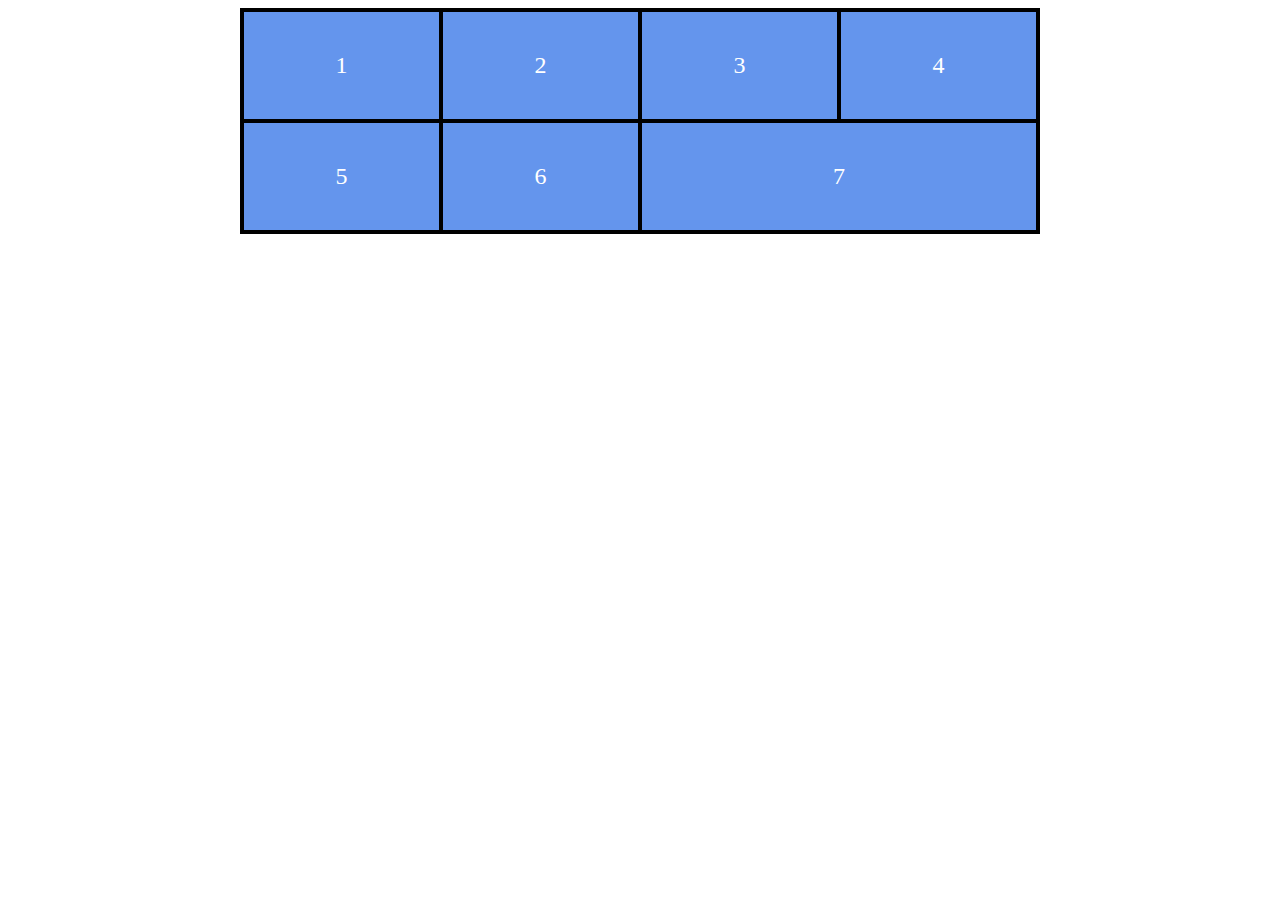
<file: flexbasis.html>
<!doctype html>
<html lang="en">
<head>
   <style>
       * {
           box-sizing: border-box;
       }
 
       .container {
           width: 800px;
           border: 2px solid black;
           margin: 0 auto;
       }
 
       .flex-column {
           display: flex;
           flex-direction: column;
       }
 
       .flex-row {
           display: flex;
           flex-direction: row;
           flex-grow: 1;
       }
 
       .box {
           flex-basis: 25%;
           background-color: cornflowerblue;
           border: 2px solid black;
           padding: 40px;
           text-align: center;
           color: white;
           font-size: 1.5em;
       }

       .double{
           flex-basis: 50%;
       }

   </style>
</head>
<body>
<div class="container">
   <div class="flex-column">
       <div class="flex-row">
           <div class="box">1</div>
           <div class="box">2</div>
           <div class="box">3</div>
           <div class="box">4</div>
       </div>
       <div class="flex-row">
           <div class="box">5</div>
           <div class="box">6</div>
           <div class="box double">7</div>
       </div>
   </div>
</div>
</body>
</html>
</file>
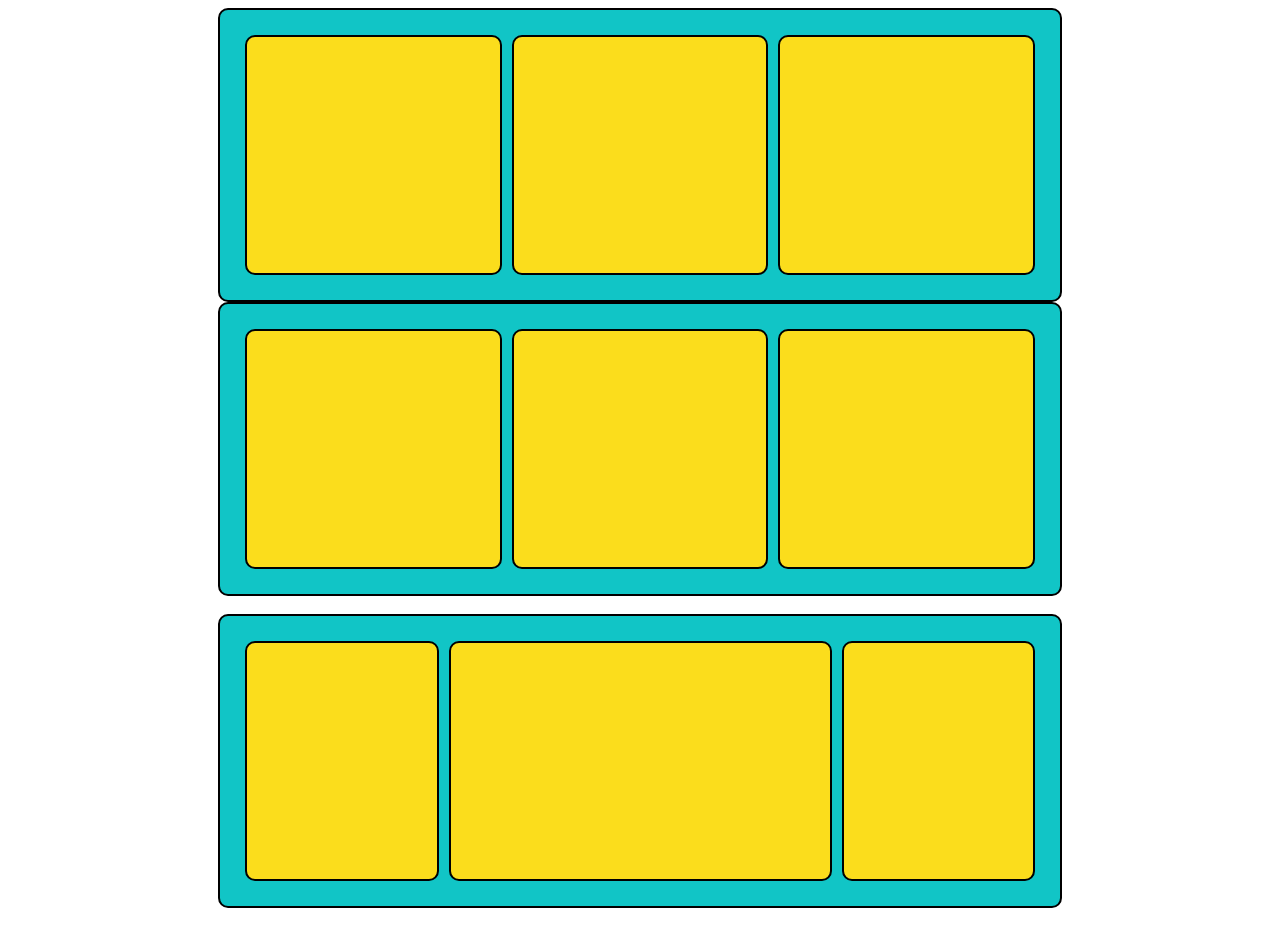
<file: Flexbox.html>
<!doctype html>
<html lang="en">
<head>
   <style>
       .container {
           display: flex;
            /* Untuk membuat sebuah flex container kita gunakan properti display dengan nilai flex. 
            Dengan demikian seluruh anak dari container tersebut akan menjadi flex item. */
           /* Properti lainnya */
           width: 800px;
           height: 250px;
           background-color: #11C5C6;
           border: 2px solid black;
           padding: 20px;
           border-radius: 10px;
           margin: 0 auto;
       }
       .box {
           flex-grow: 1;
 
           /* properti lainnya */
           background-color: #FBDD1C;
           margin: 5px;
           border: 2px solid black;
           border-radius: 10px;
       }
   </style>
</head>
<body>
<div class="container">
   <div class="box"></div>
   <div class="box"></div>
   <div class="box"></div>
</div>

<div class="container">
    <div class="box"></div>
    <div class="box"></div>
    <div class="box"></div>
 </div>
 
</body>
</html>

<!doctype html>
<html lang="en">
<head>
   <style>
       .container {
           display: flex;
 
           /* Properti lainnya */
           width: 800px;
           height: 250px;
           background-color: #11C5C6;
           border: 2px solid black;
           padding: 20px;
           border-radius: 10px;
           margin: 0 auto;
       }
       .box {
           /* properti lainnya */
           background-color: #FBDD1C;
           margin: 5px;
           border: 2px solid black;
           border-radius: 10px;
       }
 
       .first {
           flex-grow: 1;
       }
       .second {
           flex-grow: 2;
       }
 
       .third {
           flex-grow: 1;
       }
   </style>
</head>
<body>
    <br>

<div class="container">
   <div class="box first"></div>
   <div class="box second"></div>
   <div class="box third"></div>
</div>

<br>
</body>
</html>
</file>
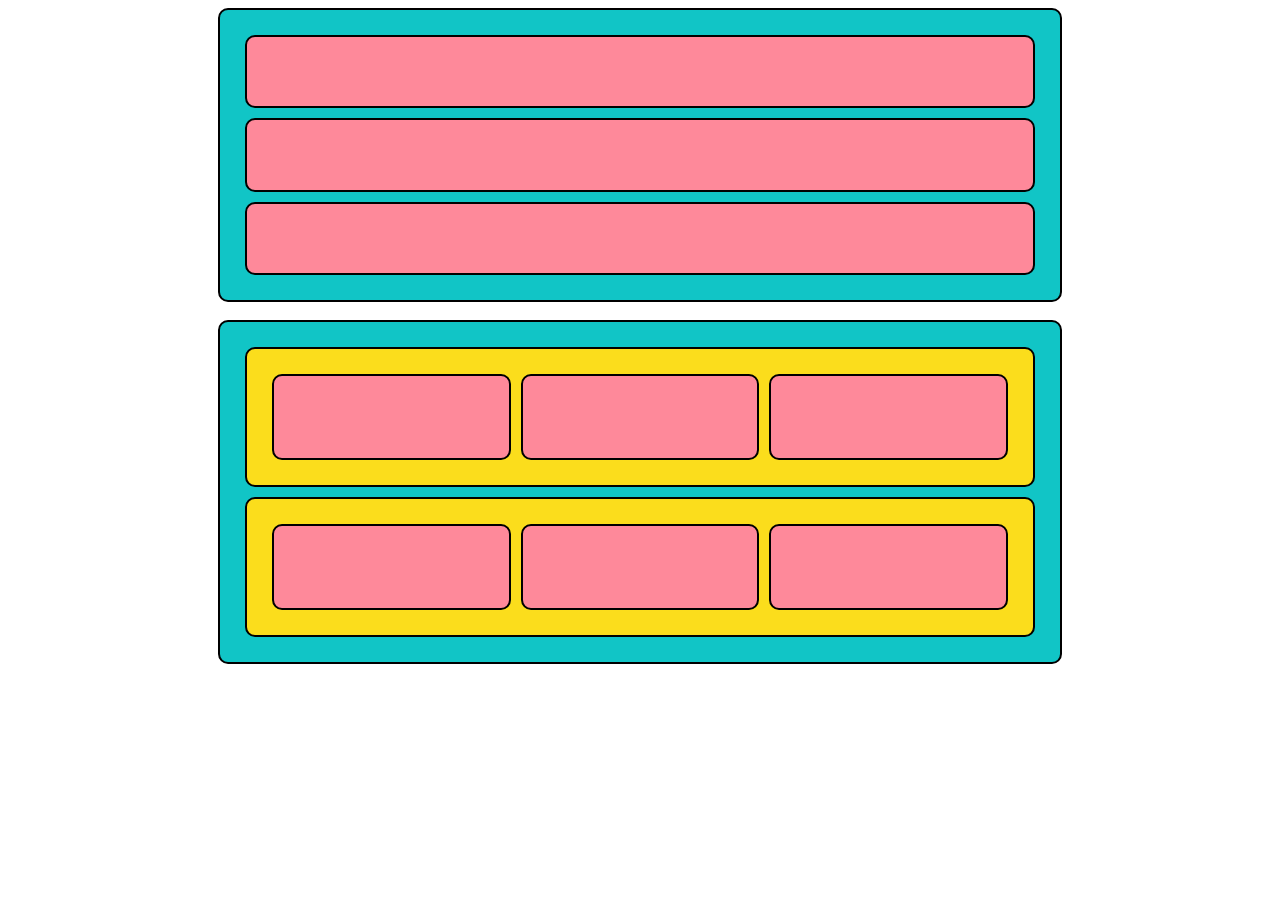
<file: FlexDirection.html>
<!doctype html>
<html lang="en">
<head>
   <style>
       .container {
           display: flex;
           flex-direction: column;
 
           /* Properti lainnya */
           width: 800px;
           height: 250px;
           background-color: #11C5C6;
           border: 2px solid black;
           padding: 20px;
           border-radius: 10px;
           margin: 0 auto;
       }
       .box {
           /* properti lainnya */
           background-color: #FBDD1C;
           margin: 5px;
           border: 2px solid black;
           border-radius: 10px;
       }
 
       .first {
           flex-grow: 3;
       }
       .second {
           flex-grow: 2;
       }
 
       .third {
           flex-grow: 1;
       }
   </style>
</head>
<body>
<div class="container">
   <div class="box first"></div>
   <div class="box second"></div>
   <div class="box third"></div>
</div>
<br>
</body>
</html>

<!doctype html>
<html lang="en">
<head>
   <style>
       .flex-column {
           display: flex;
           flex-direction: column;
 
           /* properti lainnya */
           width: 800px;
           height: 300px;
           padding: 20px;
           margin: 0 auto;
           border: 2px solid black;
           border-radius: 10px;
           background-color: #11C5C6;
       }
 
       .flex-row {
           display: flex;
           flex-direction: row;
           flex-grow: 1;
 
           /* properti lainnya */
           padding: 20px;
           margin: 5px;
           background-color: #FBDD1C;
           border: 2px solid black;
           border-radius: 10px;
       }
 
       .box {
           flex-grow: 1;
 
           /* properti lainnya */
           margin: 5px;
           border: 2px solid black;
           border-radius: 10px;
           background-color: #fe899a;
       }
   </style>
</head>
<body>
<div class="flex-column">
   <div class="flex-row">
       <div class="box"></div>
       <div class="box"></div>
       <div class="box"></div>
   </div>
   <div class="flex-row">
       <div class="box"></div>
       <div class="box"></div>
       <div class="box"></div>
   </div>
</div>
</body>
</html>
</file>
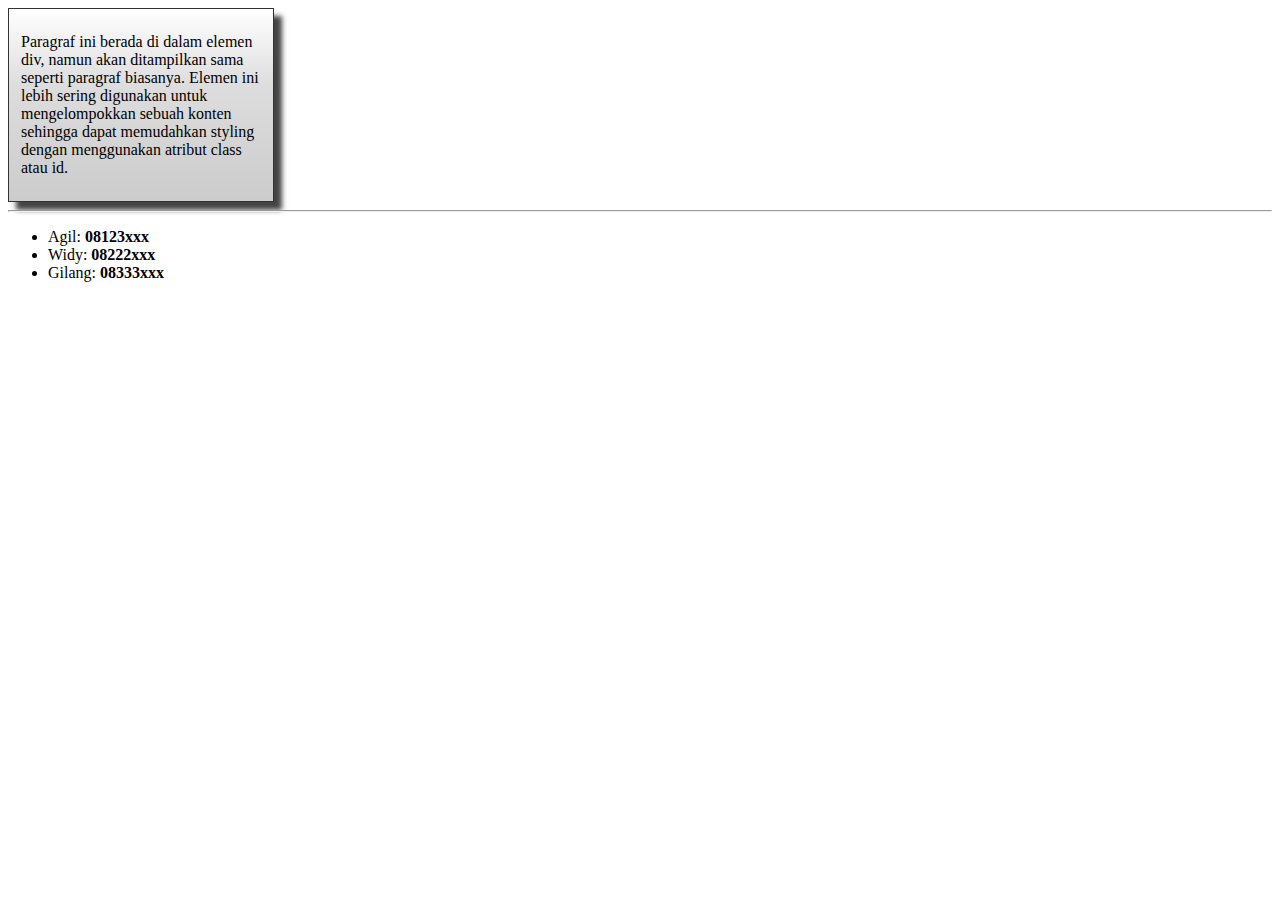
<file: generic_element.html>
<!DOCTYPE html>
<html lang="en">
    <head>
        <title>Div Element</title>
        <style>
            .shadowbox {
                width: 15em;
                border: 1px solid #333;
                box-shadow: 8px 8px 5px #444;
                padding: 8px 12px;
                background-image: linear-gradient(180deg, #fff, #ddd 40%, #ccc);
            }
           .phone {
               font-weight: bold;
               }
        </style>
        
     </head>
      
     <body>
        <div class="shadowbox">
            <p>Paragraf ini berada di dalam elemen div, namun akan ditampilkan sama seperti paragraf biasanya. Elemen ini lebih sering digunakan untuk mengelompokkan sebuah konten sehingga dapat memudahkan styling dengan menggunakan atribut class atau id.
            </p>
        </div>
        <hr>
        <!-- Span -->
        <ul>
            <li>Agil: <span class="phone">08123xxx</span></li>
            <li>Widy: <span class="phone">08222xxx</span></li>
            <li>Gilang: <span class="phone">08333xxx</span></li>
         </ul>

     </body>
</html>
</file>
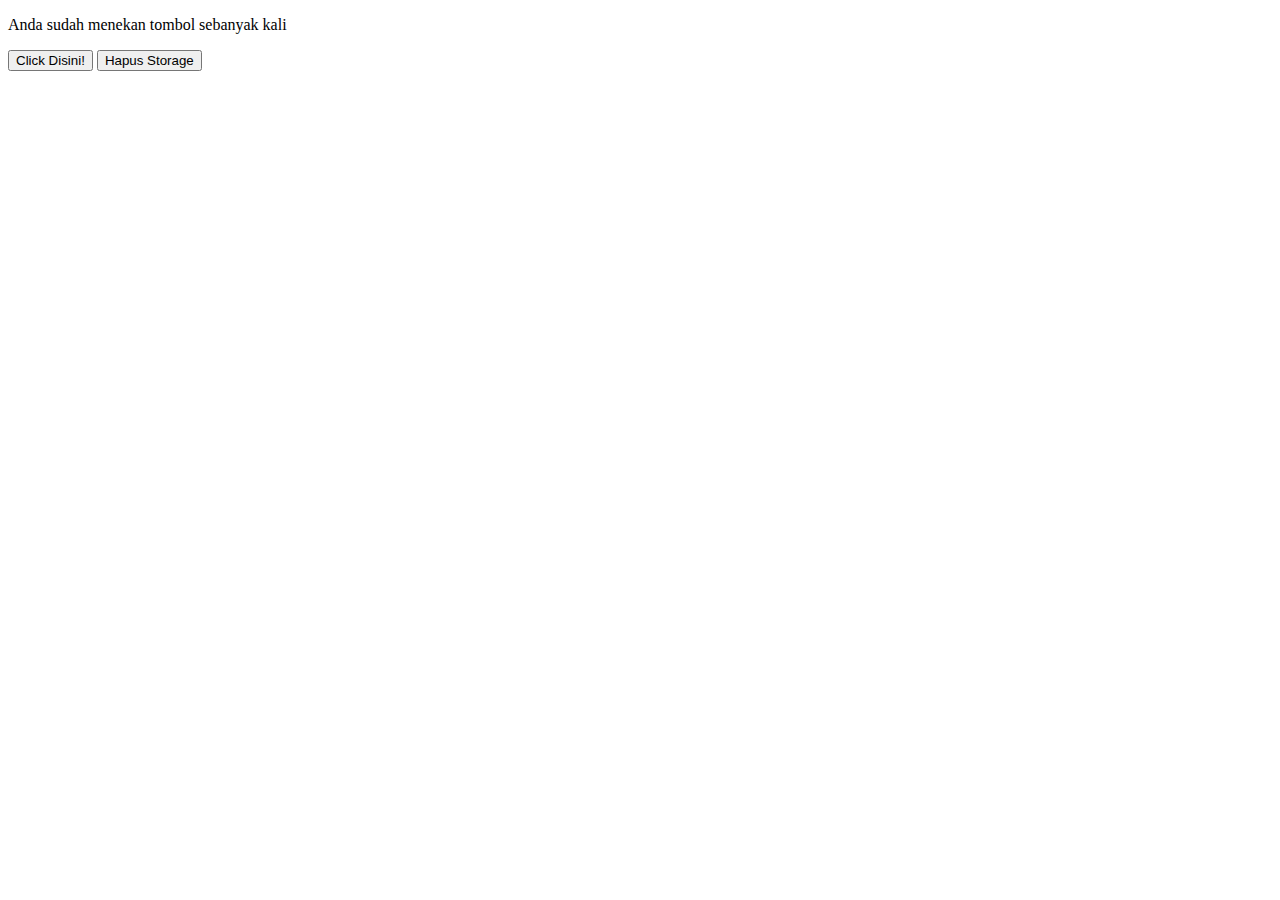
<file: localS.html>
<!DOCTYPE html>
<html>
 
<head>
   <title>Local Storage</title>
</head>
 
<body>
   <p>Anda sudah menekan tombol sebanyak <span id="count"></span> kali</p>
   <button id="button">Click Disini!</button>
   <button id="clear">Hapus Storage</button>
 
   <script>
       const cacheKey = "NUMBER";
       if (typeof(Storage) !== "undefined") {
 
           // pengecekkan apakah data sessionStorage dengan key NUMBER tersedia atau belum
           if (localStorage.getItem(cacheKey) === "undefined") {
               // Jika belum maka akan atur dengan nilai awal yakni 0
               localStorage.setItem(cacheKey, 0);
           }
 
           const button = document.querySelector("#button");
           const clearButton = document.querySelector("#clear")
           const count = document.querySelector("#count");
           button.addEventListener('click', function(event) {
               let number = localStorage.getItem(cacheKey);
               number++;
               localStorage.setItem(cacheKey, number);
               count.innerText = localStorage.getItem(cacheKey);
           });
 
           clearButton.addEventListener('click', function(event) {
               localStorage.removeItem(cacheKey);
           });
       } else {
           alert("Browser tidak mendukung Web Storage")
       }
   </script>
</body>
 
</html>
</file>
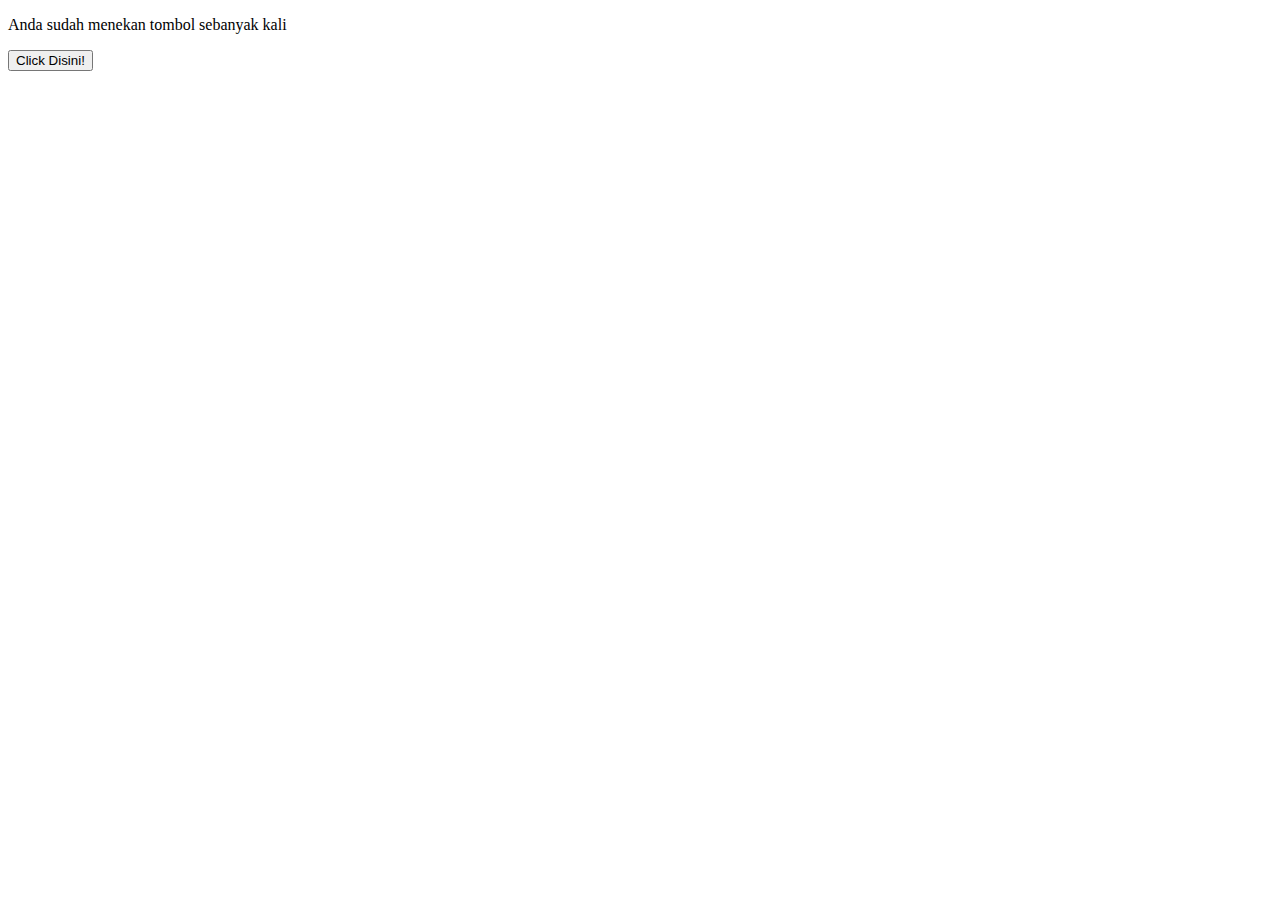
<file: sessionS.html>
<!DOCTYPE html>
<html>
 
<head>
   <title>Session Storage</title>
</head>
 
<body>
   <p>Anda sudah menekan tombol sebanyak <span id="count"></span> kali</p>
   <button id="button">Click Disini!</button>
 
   <script>
       const cacheKey = "NUMBER";
       if (typeof(Storage) !== "undefined") {
 
           // pengecekkan apakah data sessionStorage dengan key NUMBER tersedia atau belum
           if (sessionStorage.getItem(cacheKey) === "undefined") {
               // Jika belum maka akan atur dengan nilai awal yakni 0
               sessionStorage.setItem(cacheKey, 0);
           }
 
           const button = document.querySelector("#button");
           const count = document.querySelector("#count");
           button.addEventListener('click', function(event) {
               let number = sessionStorage.getItem(cacheKey);
               number++;
               sessionStorage.setItem(cacheKey, number);
               count.innerText = sessionStorage.getItem(cacheKey);
           })
       } else {
           alert("Browser tidak mendukung Web Storage")
       }
   </script>
</body>
 
</html>
</file>
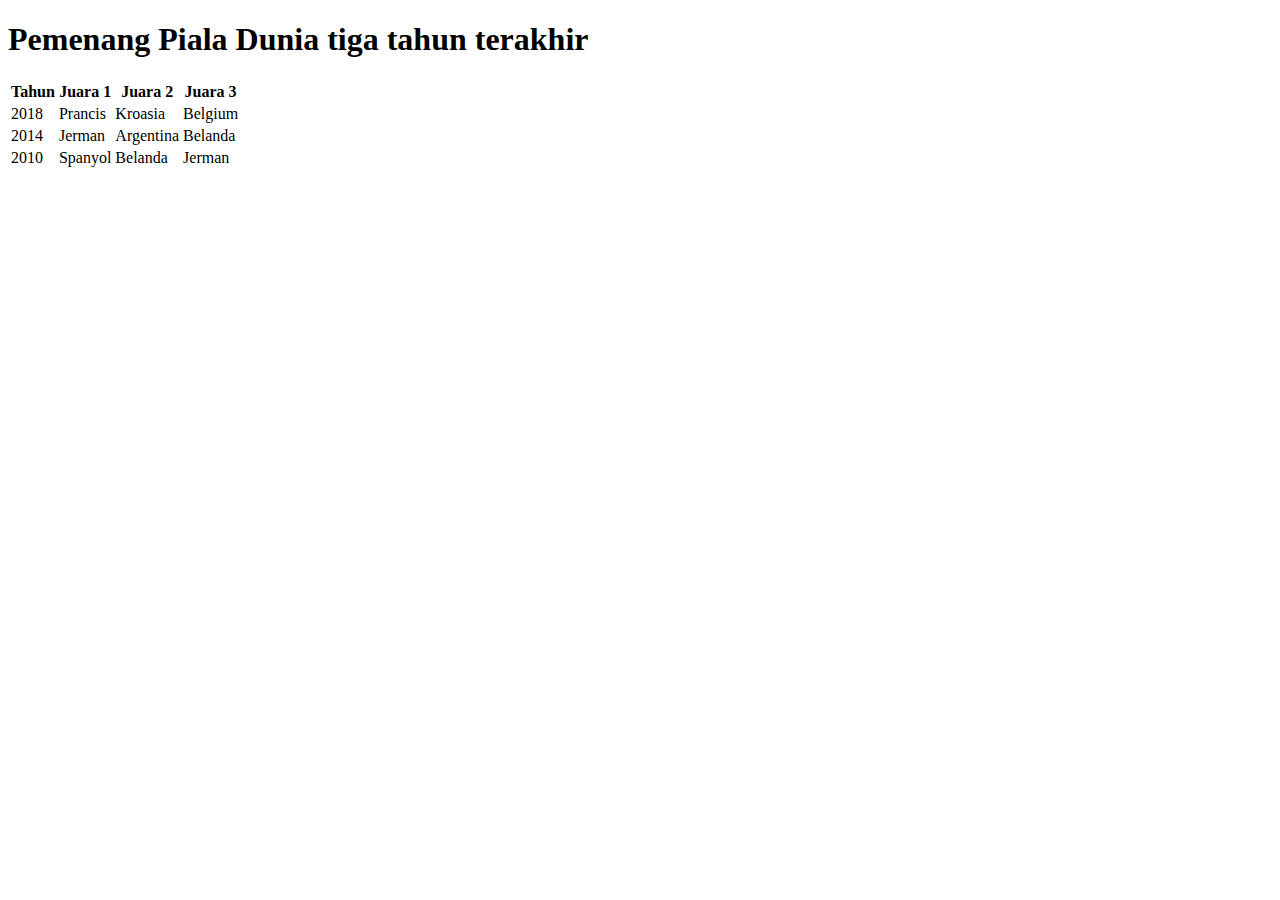
<file: table.html>
<!DOCTYPE html>
<html lang="en">
<head>
    <meta charset="UTF-8">
    <meta http-equiv="X-UA-Compatible" content="IE=edge">
    <meta name="viewport" content="width=device-width, initial-scale=1.0">
    <title>Document</title>
</head>
<body>
    <h1>Pemenang Piala Dunia tiga tahun terakhir</h1>
 
<table>
   <tr>
       <th>Tahun</th>
       <th>Juara 1</th>
       <th>Juara 2</th>
       <th>Juara 3</th>
   </tr>
   <tr>
       <td>2018</td>
       <td>Prancis</td>
       <td>Kroasia</td>
       <td>Belgium</td>
   </tr>
   <tr>
       <td>2014</td>
       <td>Jerman</td>
       <td>Argentina</td>
       <td>Belanda</td>
   </tr>
   <tr>
       <td>2010</td>
       <td>Spanyol</td>
       <td>Belanda</td>
       <td>Jerman</td>
   </tr>
</table>
</body>
</html>
</file>
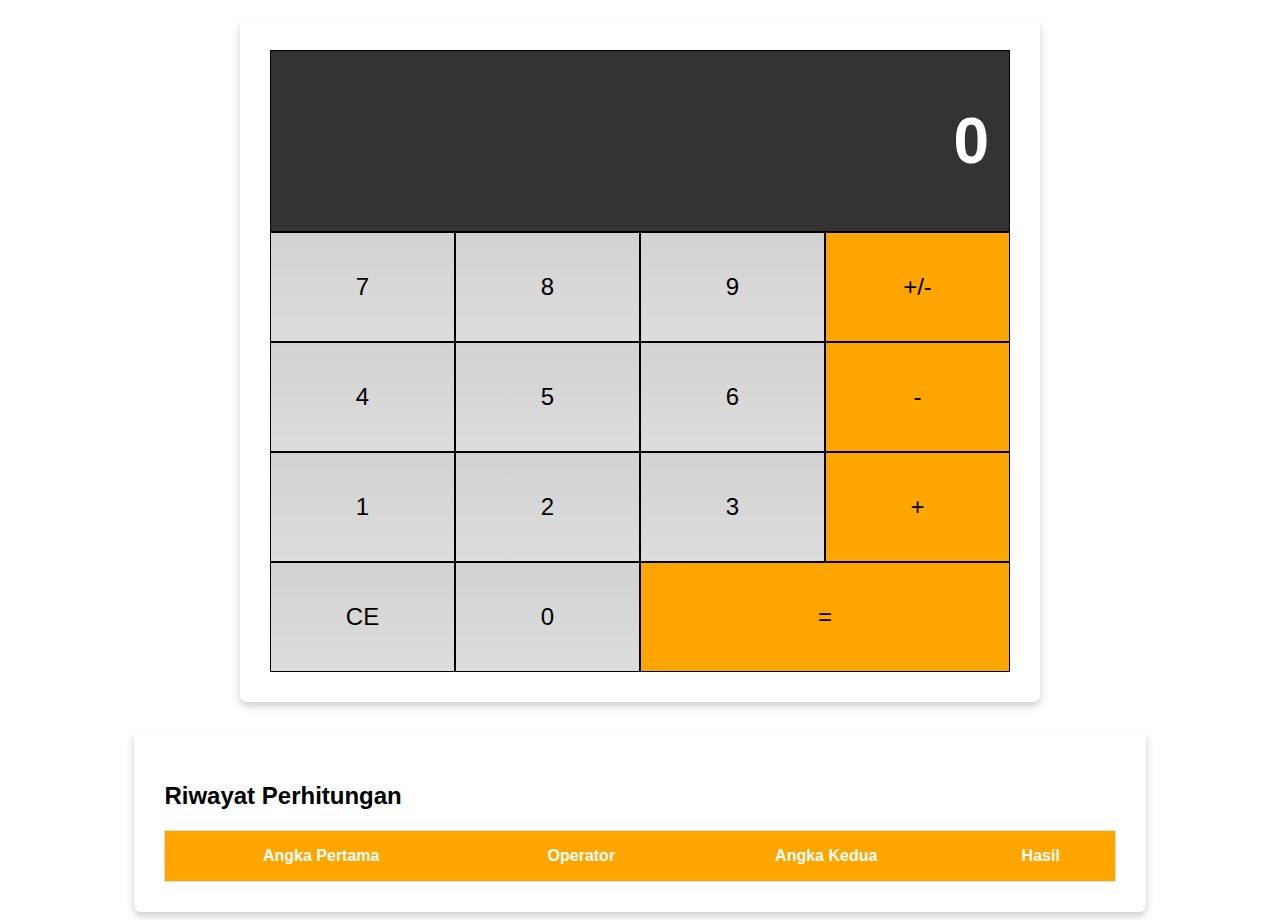
<file: calculator/calculator.html>
<!DOCTYPE html>
<html lang="en">
<head>
    <meta charset="UTF-8">
    <meta http-equiv="X-UA-Compatible" content="IE=edge">

    <meta name="viewport" content="width=device-width, initial-scale=1.0">
    <link rel="stylesheet" href="stylecal.css">
    <title>Kalkulator</title>
</head>

<body>
    <div class="flex-container-column card">
        <div class="display">
            <h1 id="displayNumber">0</h1>
        </div>
        <div class="flex-container-row">
            <div class="button">7</div>
            <div class="button">8</div>
            <div class="button">9</div>
            <div class="button negative">+/-</div>
        </div>
        <div class="flex-container-row">
            <div class="button">4</div>
            <div class="button">5</div>
            <div class="button">6</div>
            <div class="button operator">-</div>
        </div>
        <div class="flex-container-row">
            <div class="button">1</div>
            <div class="button">2</div>
            <div class="button">3</div>
            <div class="button operator">+</div>
        </div>
        <div class="flex-container-row">
            <div class="button clear">CE</div>
            <div class="button">0</div>
            <div class="button equals double">=</div>
        </div>
    </div>


    <div class="history card">
    <h2>Riwayat Perhitungan</h2>
    <table>
        <thead>
            <tr>
                <th>Angka Pertama</th>
                <th>Operator</th>
                <th>Angka Kedua</th>
                <th>Hasil</th>
            </tr>
        </thead>
        <tbody id="historyList"></tbody>
    </table>
    </div>
    
    <script src="storage.js"></script>
    <script src="kalkulator.js"> </script>

</body>
</html>
</file>
<file: calculator/stylecal.css>
*{
    box-sizing: border-box;
}

body{
    font-family: sans-serif;
}

.flex-container-column{
    display: flex;
    flex-direction: column;
    max-width: 800px;
    margin: 0 auto;
    text-align: right;
}

.flex-container-row{
    display: flex;
    
}

.button{
    flex-basis: 25%;
    font-size: 1.5em;
    text-align: center;
    padding: 40px;
    border: 1px solid black;
    background-color: #d2d2d2 #ddd;
    background: -webkit-linear-gradient(top, #d2d2d2, #ddd);
    cursor: pointer;
}

.button:hover {
    font-weight: bold;
    background-color: #ffe604;
}


.double{
    flex-basis: 50%;
}

.display{
    color: white;
    width: 100%;
    padding: 10px 20px;
    background-color: #333333;
    border: 1px solid black;
    font-size: 2em;
}

.operator, 
.negative, 
.equals{
    background: orange;
}

.card{
    box-shadow: 0 4px 8px 0 rgba(0, 0, 0, 0.2);
    border-radius: 7px;
    padding: 30px;
    margin-top: 20px;
}

.history{
    width: 80%;
    margin: 30px auto 0 auto;
    overflow: scroll;
}

table {
    border-collapse: collapse;
    border-spacing: 0;
    width: 100%;
    border: 1px solid #ddd;
}

th, td{
    text-align: center;
    padding: 16px;
}

th{
    background-color: orange;
    color: white;
}

tr:nth-child(even){
    background-color: #d2d2d2;
}

@media screen and (max-width: 515px) {
    .button {
        padding: 20px;
    }
    .history{
        width: 100%;
    }
 }
</file>
